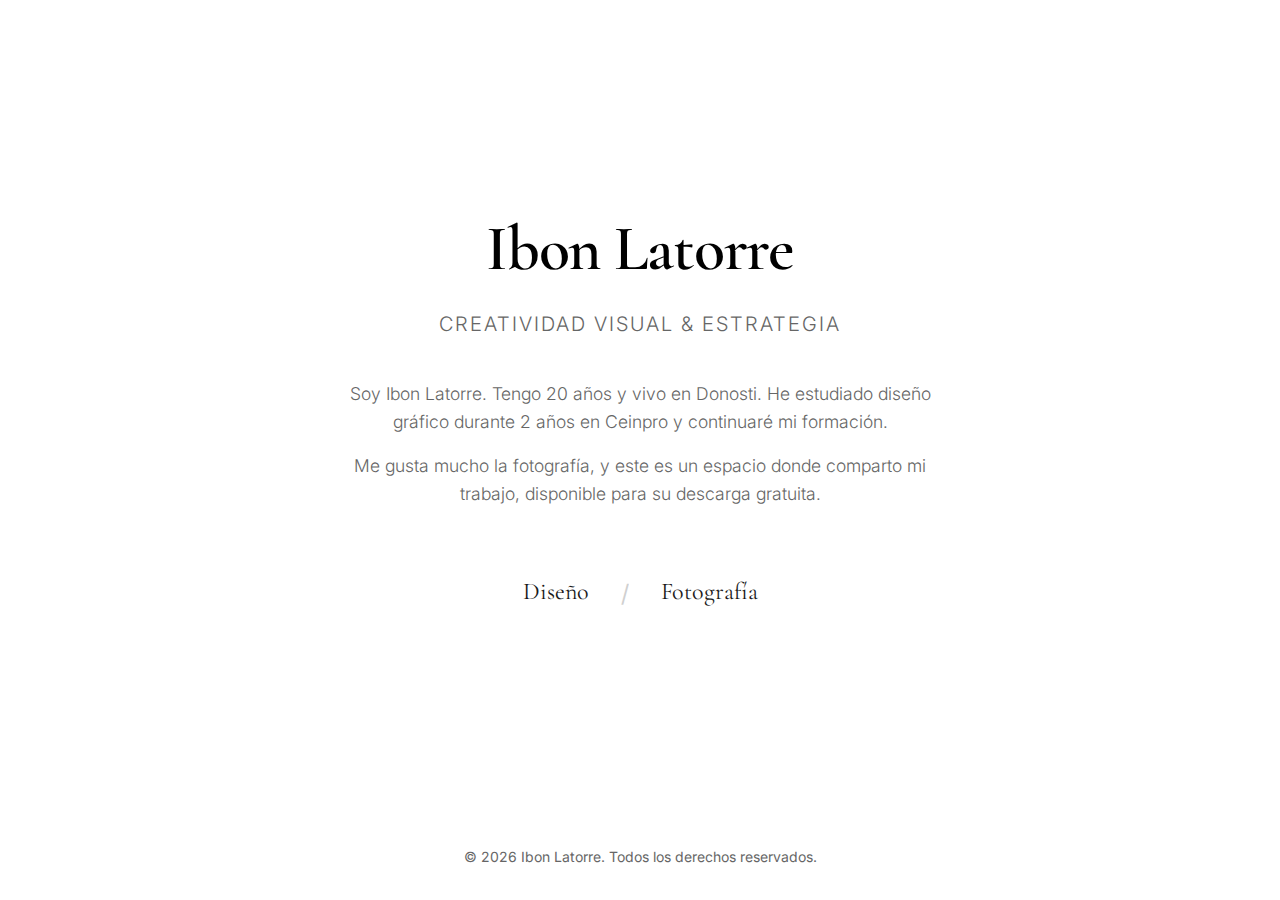
<file: index.html>
<!DOCTYPE html>
<html lang="es">

<head>
    <meta charset="UTF-8">
    <meta name="viewport" content="width=device-width, initial-scale=1.0">
    <title>Ibon Latorre | Diseñador Gráfico & Fotógrafo Profesional</title>
    <meta name="description"
        content="Portfolio creativo de Ibon Latorre. Especialista en diseño gráfico editorial y fotografía profesional. Estética minimalista y contemporánea.">
    <link rel="preconnect" href="https://fonts.googleapis.com">
    <link rel="preconnect" href="https://fonts.gstatic.com" crossorigin>
    <link
        href="https://fonts.googleapis.com/css2?family=Cormorant+Garamond:wght@400;600&family=Inter:wght@300;400;600&display=swap"
        rel="stylesheet">
    <link rel="stylesheet" href="style.css">
    <link rel="icon" type="image/svg+xml" href="logo-il.svg">
</head>

<body>
    <header>
        <nav>
            <!-- Minimalist placeholder for future nav or logo -->
        </nav>
    </header>

    <main class="container">
        <section class="hero">
            <h1>Ibon Latorre</h1>
            <h2 class="subtitle">Creatividad Visual & Estrategia</h2>

            <div class="intro-text">
                <p>Soy Ibon Latorre. Tengo 20 años y vivo en Donosti. He estudiado diseño gráfico durante 2 años en
                    Ceinpro y continuaré mi formación.</p>
                <p>Me gusta mucho la fotografía, y este es un espacio donde comparto mi trabajo, disponible para su
                    descarga gratuita.</p>
            </div>

            <div class="selection-nav">
                <a href="#diseno" class="btn btn-design">Diseño</a>
                <span class="divider">/</span>
                <a href="photography.html" class="btn btn-photography">Fotografía</a>
            </div>
        </section>
    </main>

    <footer>
        <p>&copy; 2026 Ibon Latorre. Todos los derechos reservados.</p>
    </footer>
</body>

</html>
</file>
<file: style.css>
:root {
    --bg-color: #ffffff;
    --text-primary: #1a1a1a;
    --text-secondary: #666666;
    --accent-color: #000000;
    --font-serif: 'Cormorant Garamond', serif;
    --font-sans: 'Inter', sans-serif;
    --spacing-unit: clamp(0.75rem, 1.5vw, 1.25rem);
}

* {
    margin: 0;
    padding: 0;
    box-sizing: border-box;
}

body {
    font-family: var(--font-sans);
    background-color: var(--bg-color);
    color: var(--text-primary);
    line-height: 1.6;
    display: flex;
    flex-direction: column;
    min-height: 100vh;
    padding: 0;
    /* Remove default padding that might cause overflow */
    overflow-x: hidden;
    /* Prevent horizontal scroll */
    margin: 0;
}

.container {
    flex: 1;
    display: flex;
    flex-direction: column;
    justify-content: center;
    align-items: center;
    text-align: center;
    max-width: 900px;
    margin: 0 auto;
    width: 100%;
}

h1 {
    font-family: var(--font-serif);
    font-size: clamp(2.5rem, 8vw, 4rem);
    font-weight: 600;
    margin-bottom: 0.5rem;
    letter-spacing: -0.02em;
    color: var(--accent-color);
}

.subtitle {
    font-family: var(--font-sans);
    font-size: 1.25rem;
    font-weight: 300;
    color: var(--text-secondary);
    margin-bottom: 2.5rem;
    text-transform: uppercase;
    letter-spacing: 0.1em;
}

.intro-text {
    max-width: 600px;
    margin: 0 auto 4rem;
    font-size: 1.1rem;
    color: var(--text-secondary);
    font-weight: 300;
}

.intro-text p {
    margin-bottom: 1rem;
}

.selection-nav {
    display: flex;
    align-items: center;
    justify-content: center;
    gap: 2rem;
    margin-top: 2rem;
}

.btn {
    text-decoration: none;
    color: var(--text-primary);
    font-family: var(--font-serif);
    font-size: 1.5rem;
    border-bottom: 1px solid transparent;
    transition: all 0.3s ease;
    padding-bottom: 0.25rem;
}

.btn:hover {
    border-bottom-color: var(--text-primary);
    opacity: 0.8;
}

.divider {
    color: var(--text-secondary);
    font-size: 1.5rem;
    opacity: 0.3;
}

footer {
    text-align: center;
    padding: 2rem 0;
    font-size: 0.875rem;
    color: var(--text-secondary);
    margin-top: auto;
}

/* --- Shared Navigation (Photography Page) --- */
.main-nav {
    position: fixed;
    top: 0;
    left: 0;
    width: 100%;
    display: flex;
    justify-content: space-between;
    align-items: center;
    padding: clamp(1rem, 3vw, 2rem) clamp(1.5rem, 5vw, 4rem);
    background: rgba(255, 255, 255, 0.95);
    backdrop-filter: blur(5px);
    z-index: 100;
}

.nav-brand {
    font-family: var(--font-serif);
    font-size: 1.5rem;
    font-weight: 600;
    text-decoration: none;
    color: var(--accent-color);
    letter-spacing: -0.02em;
}

.nav-links {
    display: flex;
    gap: 2rem;
}

.nav-links a {
    text-decoration: none;
    color: var(--text-secondary);
    font-family: var(--font-sans);
    font-size: 0.9rem;
    font-weight: 400;
    transition: color 0.3s ease;
    padding-bottom: 0.25rem;
    border-bottom: 1px solid transparent;
}

.nav-links a:hover {
    color: var(--accent-color);
}

.nav-links a.active {
    color: var(--accent-color);
    font-weight: 500;
    border-bottom-color: var(--accent-color);
}

/* --- Photography Page --- */
.photo-hero {
    display: flex;
    align-items: flex-start;
    justify-content: flex-start;
    min-height: auto;
    padding-top: 140px;
    padding-left: 1rem;
}

.massive-title {
    font-family: 'Bebas Neue', sans-serif;
    font-size: 18vw;
    line-height: 0.85;
    font-weight: 400;
    letter-spacing: 0.02em;
    color: var(--accent-color);
    text-align: left;
    margin: 0;
}

/* --- Gallery Section --- */
.gallery-section {
    padding: 0 1rem 4rem;
    max-width: 1600px;
    margin: 0 auto;
}

/* Sub-navigation */
.gallery-nav {
    display: flex;
    align-items: center;
    gap: 1rem;
    padding: 2rem 0 1.5rem;
    border-bottom: 1px solid #e0e0e0;
}

.gallery-nav-link {
    text-decoration: none;
    font-family: var(--font-sans);
    font-size: 0.95rem;
    font-weight: 400;
    color: var(--text-secondary);
    transition: color 0.3s;
    padding-bottom: 2px;
    border-bottom: 1px solid transparent;
}

.gallery-nav-link:hover {
    color: var(--accent-color);
}

.gallery-nav-link.active {
    color: var(--accent-color);
    font-weight: 500;
    border-bottom-color: var(--accent-color);
}

.gallery-nav-divider {
    color: #ddd;
    font-weight: 300;
    user-select: none;
}

/* Filters Row */
.filters-row {
    display: flex;
    align-items: center;
    gap: 1rem;
    padding: 1rem 0;
    flex-wrap: wrap;
}

.search-group {
    position: relative;
    display: flex;
    align-items: center;
    flex: 1;
    min-width: 250px;
}

#gallery-search {
    width: 100%;
    padding: 0.45rem 0.75rem 0.45rem 2.2rem;
    border: 1px solid #ddd;
    border-radius: 3px;
    font-family: var(--font-sans);
    font-size: 0.85rem;
    transition: border-color 0.3s, box-shadow 0.3s;
}

#gallery-search:focus {
    outline: none;
    border-color: var(--accent-color);
}

.search-icon {
    position: absolute;
    left: 0.75rem;
    color: #999;
    pointer-events: none;
}

.filter-group select {
    padding: 0.45rem 0.75rem;
    border: 1px solid #ddd;
    border-radius: 3px;
    font-family: var(--font-sans);
    font-size: 0.85rem;
    background: white;
    color: var(--text-primary);
    cursor: pointer;
    transition: border-color 0.3s;
}

.filter-group select:focus {
    outline: none;
    border-color: var(--accent-color);
}

.results-count {
    margin-left: auto;
    font-family: var(--font-sans);
    font-size: 0.8rem;
    color: var(--text-secondary);
}

/* Photo Grid */
.photo-grid {
    display: grid;
    grid-template-columns: repeat(3, 1fr);
    gap: 0.5rem;
    margin-top: 1.5rem;
}

.photo-item {
    position: relative;
    overflow: hidden;
    cursor: pointer;
    aspect-ratio: 1 / 1;
    background: #f5f5f5;
    content-visibility: auto;
    contain-intrinsic-size: 350px 350px;
}

.photo-item img {
    width: 100%;
    height: 100%;
    object-fit: cover;
    display: block;
    transition: transform 0.5s cubic-bezier(0.165, 0.84, 0.44, 1);
    will-change: transform;
}

.photo-item:hover img {
    transform: scale(1.04);
}

.photo-overlay {
    position: absolute;
    bottom: 0;
    left: 0;
    width: 100%;
    padding: 1.5rem 1rem 1rem;
    background: linear-gradient(to top, rgba(0, 0, 0, 0.65), transparent);
    display: flex;
    flex-direction: column;
    gap: 0.2rem;
    opacity: 0;
    transition: opacity 0.3s ease;
}

.photo-item:hover .photo-overlay {
    opacity: 1;
}


.po-date {
    font-family: var(--font-sans);
    font-size: 0.75rem;
    color: rgba(255, 255, 255, 0.7);
}

.no-results {
    grid-column: 1 / -1;
    text-align: center;
    padding: 4rem 2rem;
    color: var(--text-secondary);
    font-family: var(--font-sans);
}

/* Load More */
.load-more-container {
    text-align: center;
    padding: 3rem 0;
}

.load-more-btn {
    font-family: var(--font-sans);
    font-size: 0.9rem;
    font-weight: 400;
    padding: 0.75rem 2.5rem;
    border: 1px solid var(--accent-color);
    background: transparent;
    color: var(--accent-color);
    cursor: pointer;
    letter-spacing: 0.05em;
    transition: all 0.3s;
}

.load-more-btn:hover {
    background: var(--accent-color);
    color: white;
}

/* Lightbox */
.lightbox {
    position: fixed;
    inset: 0;
    background: rgba(255, 255, 255, 0.97);
    z-index: 1000;
    display: flex;
    justify-content: center;
    align-items: center;
    opacity: 0;
    pointer-events: none;
    transition: opacity 0.3s;
}

.lightbox.open {
    opacity: 1;
    pointer-events: all;
}

.lb-content {
    max-width: 85vw;
    max-height: 90vh;
    text-align: center;
}

.lb-img {
    max-width: 100%;
    max-height: 82vh;
    object-fit: contain;
    box-shadow: 0 8px 40px rgba(0, 0, 0, 0.08);
}

.lb-info {
    margin-top: 1rem;
    display: flex;
    justify-content: center;
    gap: 1.5rem;
    font-family: var(--font-sans);
    font-size: 0.85rem;
}

.lb-meta {
    color: var(--text-secondary);
}

.lb-close,
.lb-arrow {
    position: absolute;
    background: none;
    border: none;
    font-size: 1.8rem;
    cursor: pointer;
    color: var(--text-primary);
    padding: 1rem;
    transition: opacity 0.2s;
}

.lb-close:hover,
.lb-arrow:hover {
    opacity: 0.5;
}

.lb-close {
    top: 1rem;
    right: 2rem;
}

.lb-prev {
    left: 2rem;
    top: 50%;
    transform: translateY(-50%);
}

.lb-next {
    right: 2rem;
    top: 50%;
    transform: translateY(-50%);
}

/* --- Responsive --- */
@media (max-width: 1200px) {
    .photo-grid {
        grid-template-columns: repeat(3, 1fr);
    }
}

@media (max-width: 1024px) {
    .photo-grid {
        grid-template-columns: repeat(2, 1fr);
    }

    .massive-title {
        font-size: 20vw;
    }
}

@media (max-width: 768px) {
    h1 {
        font-size: clamp(2rem, 10vw, 3rem);
    }

    .subtitle {
        font-size: 0.9rem;
        margin-bottom: 1.5rem;
    }

    .selection-nav {
        gap: 1.5rem;
        flex-direction: column;
    }

    .btn {
        font-size: 1.25rem;
    }

    .massive-title {
        font-size: 22vw;
        padding-top: 2rem;
    }

    .main-nav {
        padding: 1rem 1.5rem;
        flex-direction: column;
        gap: 1rem;
        background: rgba(255, 255, 255, 0.98);
    }

    .photo-grid {
        grid-template-columns: 1fr;
        gap: 0.5rem;
    }

    .gallery-nav {
        gap: 0.5rem;
        font-size: 0.85rem;
        overflow-x: auto;
        white-space: nowrap;
        padding-bottom: 1rem;
        -webkit-overflow-scrolling: touch;
    }

    .filters-row {
        gap: 0.5rem;
    }
}
</file>
